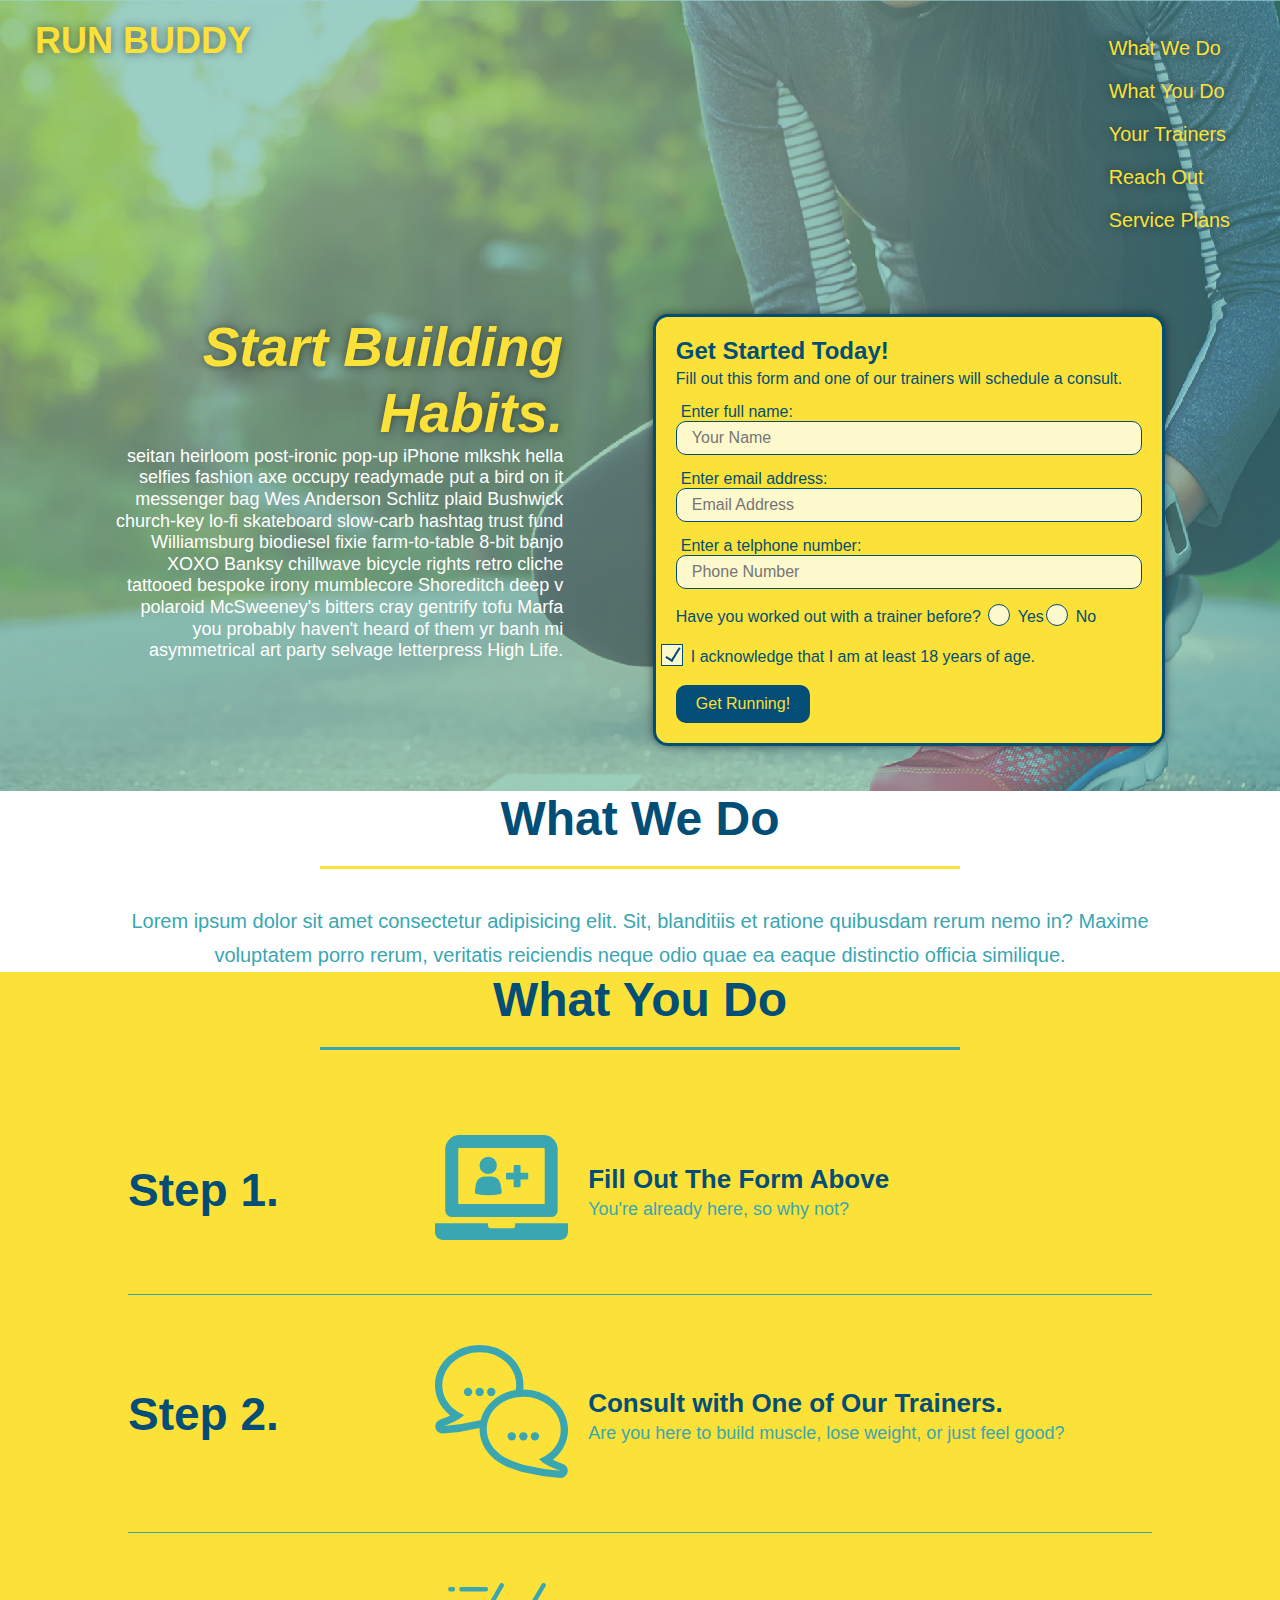
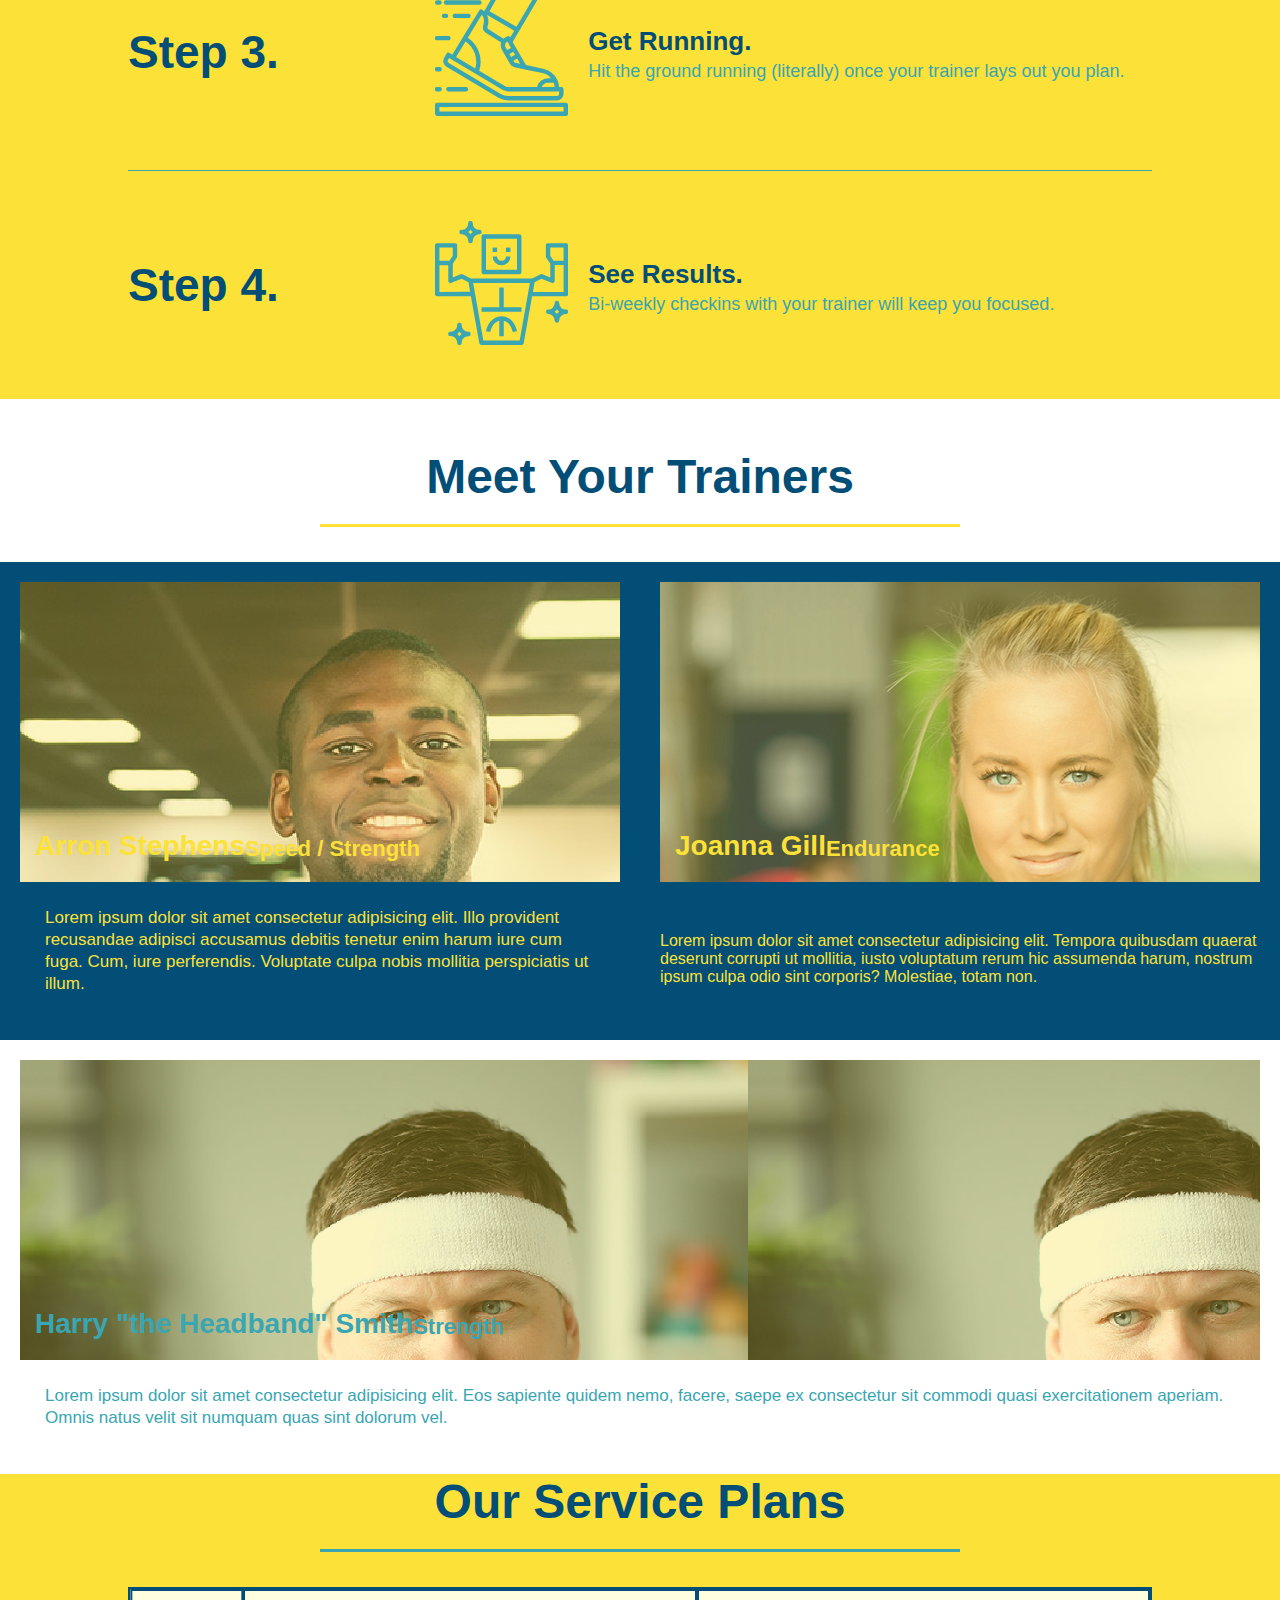
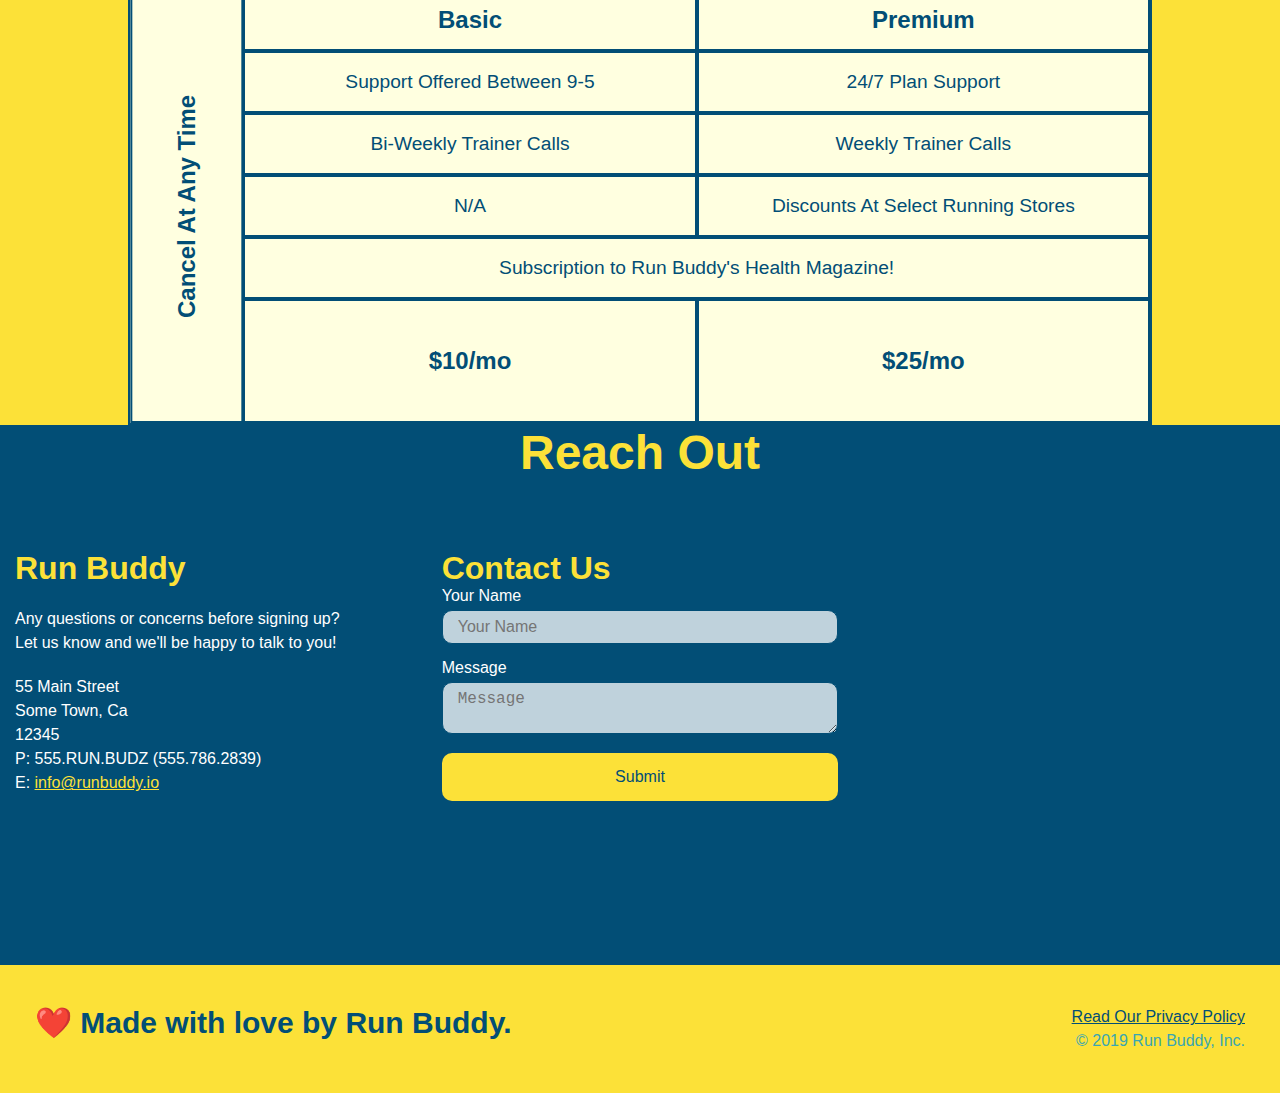
<file: index.html>
<!DOCTYPE html>
<html lang="en">

    <head>
        <link rel="stylesheet" href="./style.css" />
        <meta charset="UTF-8"/>
        <meta name="viewport" content="width=device-width, initial-scale=1.0" />
        <title>Run Buddy</title>
    </head>
    <body>
        <!-- navigation -->
        <header>
        <h1>
            <a href="/">RUN BUDDY</a>
        </h1>
            <nav>
                <!-- Unordered list element -->
                <ul>
                 <!-- List item element -->
                    <li>
                        <!-- Anchor element -->
                        <a href="#what-we-do">What We Do</a>
                    </li>
                    <li>
                        <a href="#what-you-do">What You Do</a>
                    </li>
                    <li>
                        <a href="#your-trainers">Your Trainers</a>
                    </li>
                    <li>
                        <a href="#reach-out">Reach Out</a>
                    </li>
                    <li>
                        <a href="#service-plans">Service Plans</a>
                    </li>
                </ul>
            </nav>
        </header>

        <!-- hero/jumbotron-->
        <section class="hero">
            <!-- Hero Paragraph-->
            <div class="hero-cta">
                <h2>Start Building Habits.</h2>
                <p>
                  seitan heirloom post-ironic pop-up iPhone mlkshk hella selfies fashion axe occupy readymade put a bird on it
                  messenger bag Wes Anderson Schlitz plaid Bushwick church-key lo-fi skateboard slow-carb hashtag trust fund
                  Williamsburg biodiesel fixie farm-to-table 8-bit banjo XOXO Banksy chillwave bicycle rights retro cliche
                  tattooed bespoke irony mumblecore Shoreditch deep v polaroid McSweeney's bitters cray gentrify tofu Marfa you
                  probably haven't heard of them yr banh mi asymmetrical art party selvage letterpress High Life.
                </p>
              </div>
            <div class="hero-form">
                <h3>Get Started Today!</h3>
                <p>Fill out this form and one of our trainers will schedule a consult.</p>
            <!-- Form Element-->
                <form>
                    <label for="name">Enter full name:</label>
                    <input type="text" placeholder="Your Name" name="name" id="name" class="form-input" />
                    <label for="email">Enter email address:</label>
                    <input type="email" placeholder="Email Address" name="email" id="email" class="form-input" />
                    <label for="phone">Enter a telphone number:</label>
                    <input type="tel" placeholder="Phone Number" name="phone" id="phone" class="form-input" />
                    <p>
                        Have you worked out with a trainer before?
                        <span class="radio-wrapper">
                        <input type="radio" name="trainer-confirm" id="trainer-yes" />
                        <label for="trainer-yes">Yes</label>
                        </span>
                        <span class="radio-wrapper">
                        <input type="radio" name="trainer-confirm" id="trainer-no" />
                        <label for="trainer-no">No</label>
                        </span>
                    </p>
                    <p>
                        <span class="checkbox-wrapper">
                        <label for="checkbox" >
                            I acknowledge that I am at least 18 years of age.
                        </label>
                        <input type="checkbox" name="age-confirm" id="checkbox" />
                        </span>
                    </p>
                    <button type="submit">Get Running!</button>
                </form>
            </div>
        </section>

        <!-- "what we do" section-->
        <section id="what-we-do" class="intro">
            <div class="flex-row"> 
                <h2 class="section-title primary-border">What We Do</h2>
            </div>
            <div class="flex-row">
                <p>
                    Lorem ipsum dolor sit amet consectetur adipisicing elit. Sit, blanditiis et ratione quibusdam rerum nemo in? Maxime voluptatem porro rerum, veritatis reiciendis neque odio quae ea eaque distinctio officia similique.
                </p>
            </div>
        
        </section>

        <!--"what you do" section-->
        <section id="what-you-do" class="steps">
            <div class="flex-row">
                <h2 class="section-title secondary-border">What You Do</h2>
            </div>
            <div class="step">
                <h3>Step 1.</h3>
                <div class="step-info">
                    <div class="step-img">
                        <img src="./images/step-1.svg" alt="" />
                    </div>
                    <div class="step-text">
                        <h4>Fill Out The Form Above</h4>
                        <p>You're already here, so why not?</p>
                    </div>
                </div>
            </div>
            <div class="step">
                <h3>Step 2.</h3>
                <div class="step-info">
                    <div class="step-img">
                        <img src="./images/step-2.svg" alt="" />
                    </div>
                    <div class="step-text">
                        <h4>Consult with One of Our Trainers.</h4>
                        <p>Are you here to build muscle, lose weight, or just feel good?</p>
                    </div>
                </div>
            </div>
            <div class="step">
                <h3>Step 3.</h3>
                <div class="step-info">
                    <div class="step-img">
                        <img src="./images/step-3.svg" alt="" />
                    </div>
                    <div class="step-text">
                        <h4>Get Running.</h4>
                        <p>Hit the ground running (literally) once your trainer lays out you plan.</p>
                    </div>
                </div>
            </div>
            <div class="step">
                <h3>Step 4.</h3>
                <div class="step-info">
                    <div class="step-img">
                        <img src="./images/step-4.svg" alt="" />
                    </div>
                    <div class="step-text">
                        <h4>See Results.</h4>
                        <p>Bi-weekly checkins with your trainer will keep you focused.</p>
                    </div>
                </div>
            </div>
        </section>

        <!--"meet your trainers" section-->
        <section id="your-trainers">
            <div class="flex-row">
                <h2 class="section-title primary-border">Meet Your Trainers</h2>
            </div>
            <div class="trainers">
            <!--first trainer-->
                <article class="trainer">
                    <div class="trainer-img trainer-1">
                        <h3 class="trainer-name">Arron Stephens</h3>
                        <h4 class="trainer-role">Speed / Strength</h4>
                    </div>
                    <div class="trainer-bio">
                        <p>Lorem ipsum dolor sit amet consectetur adipisicing elit. Illo provident recusandae adipisci accusamus debitis tenetur enim harum iure cum fuga. Cum, iure perferendis. Voluptate culpa nobis mollitia perspiciatis ut illum.
                        </p>
                    </div>
                </article>
                <!--Second Trainer-->
                <article class="trainer">
                    <div class="trainer-img trainer-2">   
                        <h3 class="trainer-name">Joanna Gill</h3>
                        <h4 class="trainer-role">Endurance</h4>
                    </div>
                    <div class="trainer-bio"></div>
                        <p>Lorem ipsum dolor sit amet consectetur adipisicing elit. Tempora quibusdam quaerat deserunt corrupti ut mollitia, iusto voluptatum rerum hic assumenda harum, nostrum ipsum culpa odio sint corporis? Molestiae, totam non.</p>
                    </div>
                </article>
                <!--Third Trainer-->
                <article class="trainer">
                    <div class="trainer-img trainer-3">         
                            <h3 class="trainer-name">Harry "the Headband" Smith</h3>
                            <h4 class="trainer-role"> Strength</h4>
                    </div>
                    <div class="trainer-bio">
                        <p>Lorem ipsum dolor sit amet consectetur adipisicing elit. Eos sapiente quidem nemo, facere, saepe ex consectetur sit commodi quasi exercitationem aperiam. Omnis natus velit sit numquam quas sint dolorum vel.</p>
                    </div>
                </article>
            </div>
            <!--SERVICE PLAN GRID-->
        </section>
        <section id="service-plans" class="services">
            <h2 class="section-title secondary-border">Our Service Plans</h2>
            <div class="service-grid-wrapper">
                <div class="service-grid-container">
                    <!--HEADERS-->
                    <div class="service-grid-item grid-head basic">Basic</div>
                    <div class="service-grid-item grid-head premium">Premium</div>
                    <!--BODY-->
                    <div class="service-grid-item basic">Support Offered Between 9-5</div>
                    <div class="service-grid-item premium">24/7 Plan Support</div>
                    <div class="service-grid-item basic">Bi-Weekly Trainer Calls</div>
                    <div class="service-grid-item premium">Weekly Trainer Calls</div>
                    <div class="service-grid-item basic">N/A</div>
                    <div class="service-grid-item premium">Discounts At Select Running Stores</div>
                    <div class="service-grid-item both">Subscription to Run Buddy's Health Magazine!</div>
                    <div class="service-grid-item grid-price basic">$10/mo</div>
                    <div class="service-grid-item grid-price premium">$25/mo</div>
                    <div class="service-grid-item cancel">Cancel At Any Time</div>
                </div>
            </div>
        </section>
        <!--"reach out" section-->
        <section id="reach-out" class="contact">
            <h2 class="section-title secondary-border">Reach Out</h2>
            <div class="contact-info">
                <div>
                    <h3>Run Buddy</h3>
                    <p>
                        Any questions or concerns before signing up?
                        <br />
                        Let us know and we'll be happy to talk to you!
                    </p>
                    <address>
                        55 Main Street <br />
                        Some Town, Ca <br />
                        12345 <br />
                        P: 555.RUN.BUDZ (555.786.2839)<br />
                        E: <a href="mailto:info@runbuddy.io">info@runbuddy.io</a>
                    </address>
                </div>
                <div class="contact-form">
                    <h3>Contact Us</h3>
                    <form>
                        <label for="contact-name">Your Name</label>
                        <input type="text" id="contact-name" placeholder="Your Name">

                        <label for="contact-message">Message</label>
                        <textarea id="contact-message" placeholder="Message"></textarea>

                        <button type="submit">Submit</button>
                    </form>
                </div>
                <iframe src="https://www.google.com/maps/embed?pb=!1m18!1m12!1m3!1d3026.3916840388424!2d-111.95280758459648!3d40.66533797933711!2m3!1f0!2f0!3f0!3m2!1i1024!2i768!4f13.1!3m3!1m2!1s0x87528b8aeb7b3f2b%3A0x3243e00744419f8d!2s2320%20W%204805%20S%2C%20Salt%20Lake%20City%2C%20UT%2084118!5e0!3m2!1sen!2sus!4v1588282862316!5m2!1sen!2sus" frameborder="0" style="border:0;" allowfullscreen="" aria-hidden="false" tabindex="0"></iframe> 
            </div>
        </section>
        
        <!--footer-->
        <footer>
            <h2>❤️ Made with love by Run Buddy.</h2>
                <div>
                    <a href="./privacy-policy.html">Read Our Privacy Policy</a><br />
                    &copy; 2019 Run Buddy, Inc.
                </div>
        </footer>
    </body>
</html>
</file>
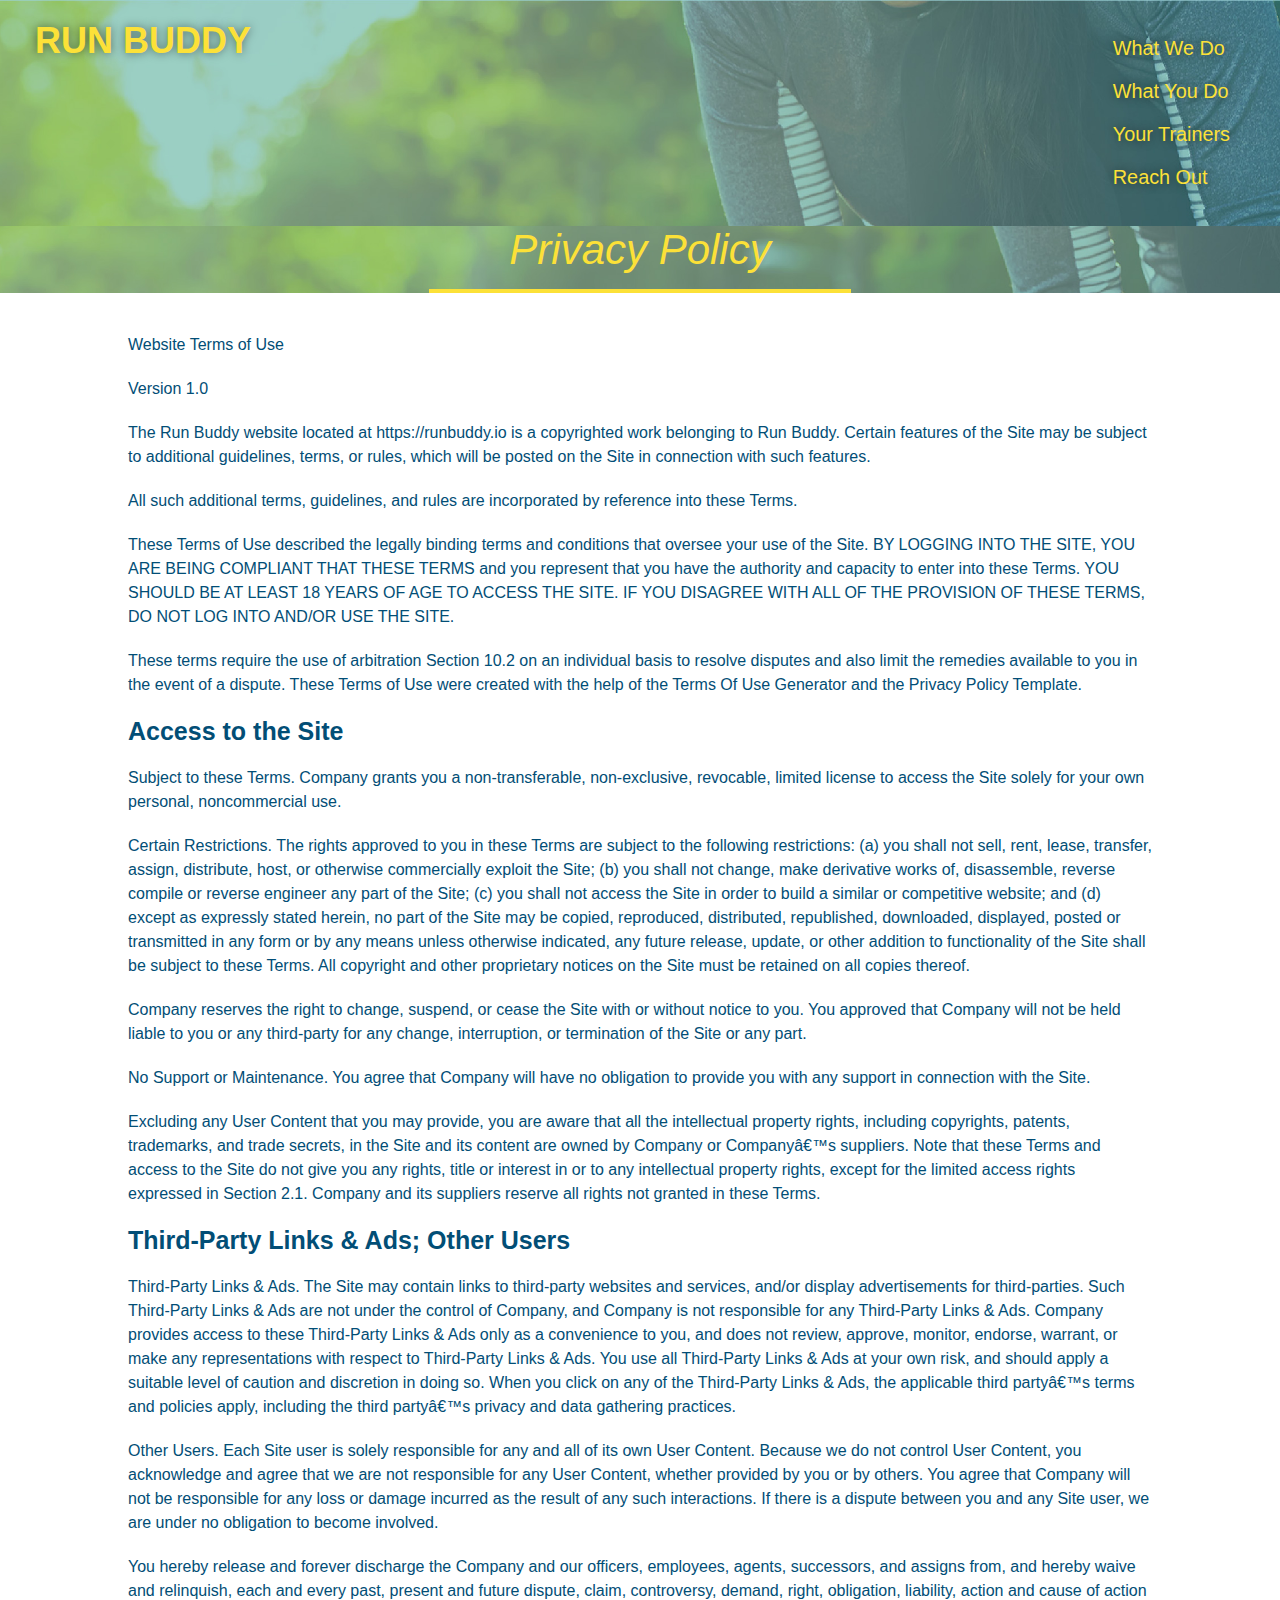
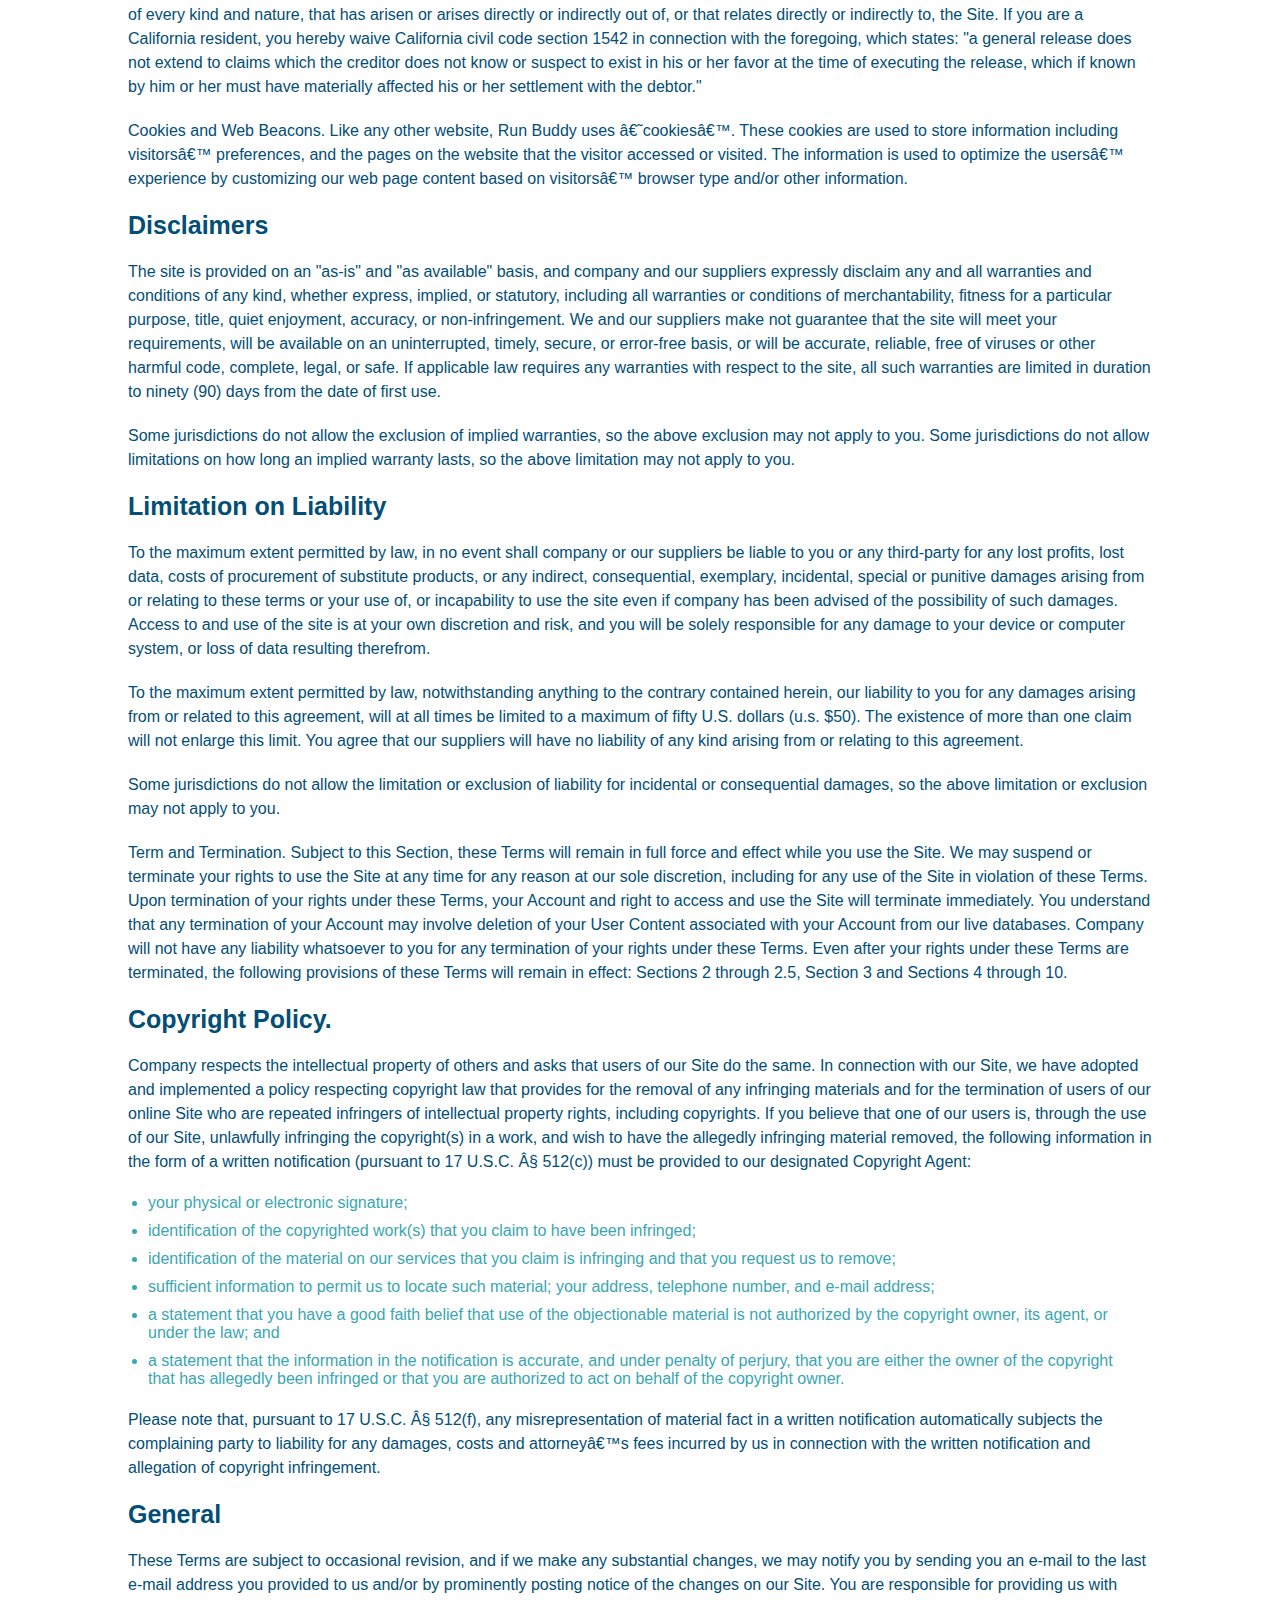
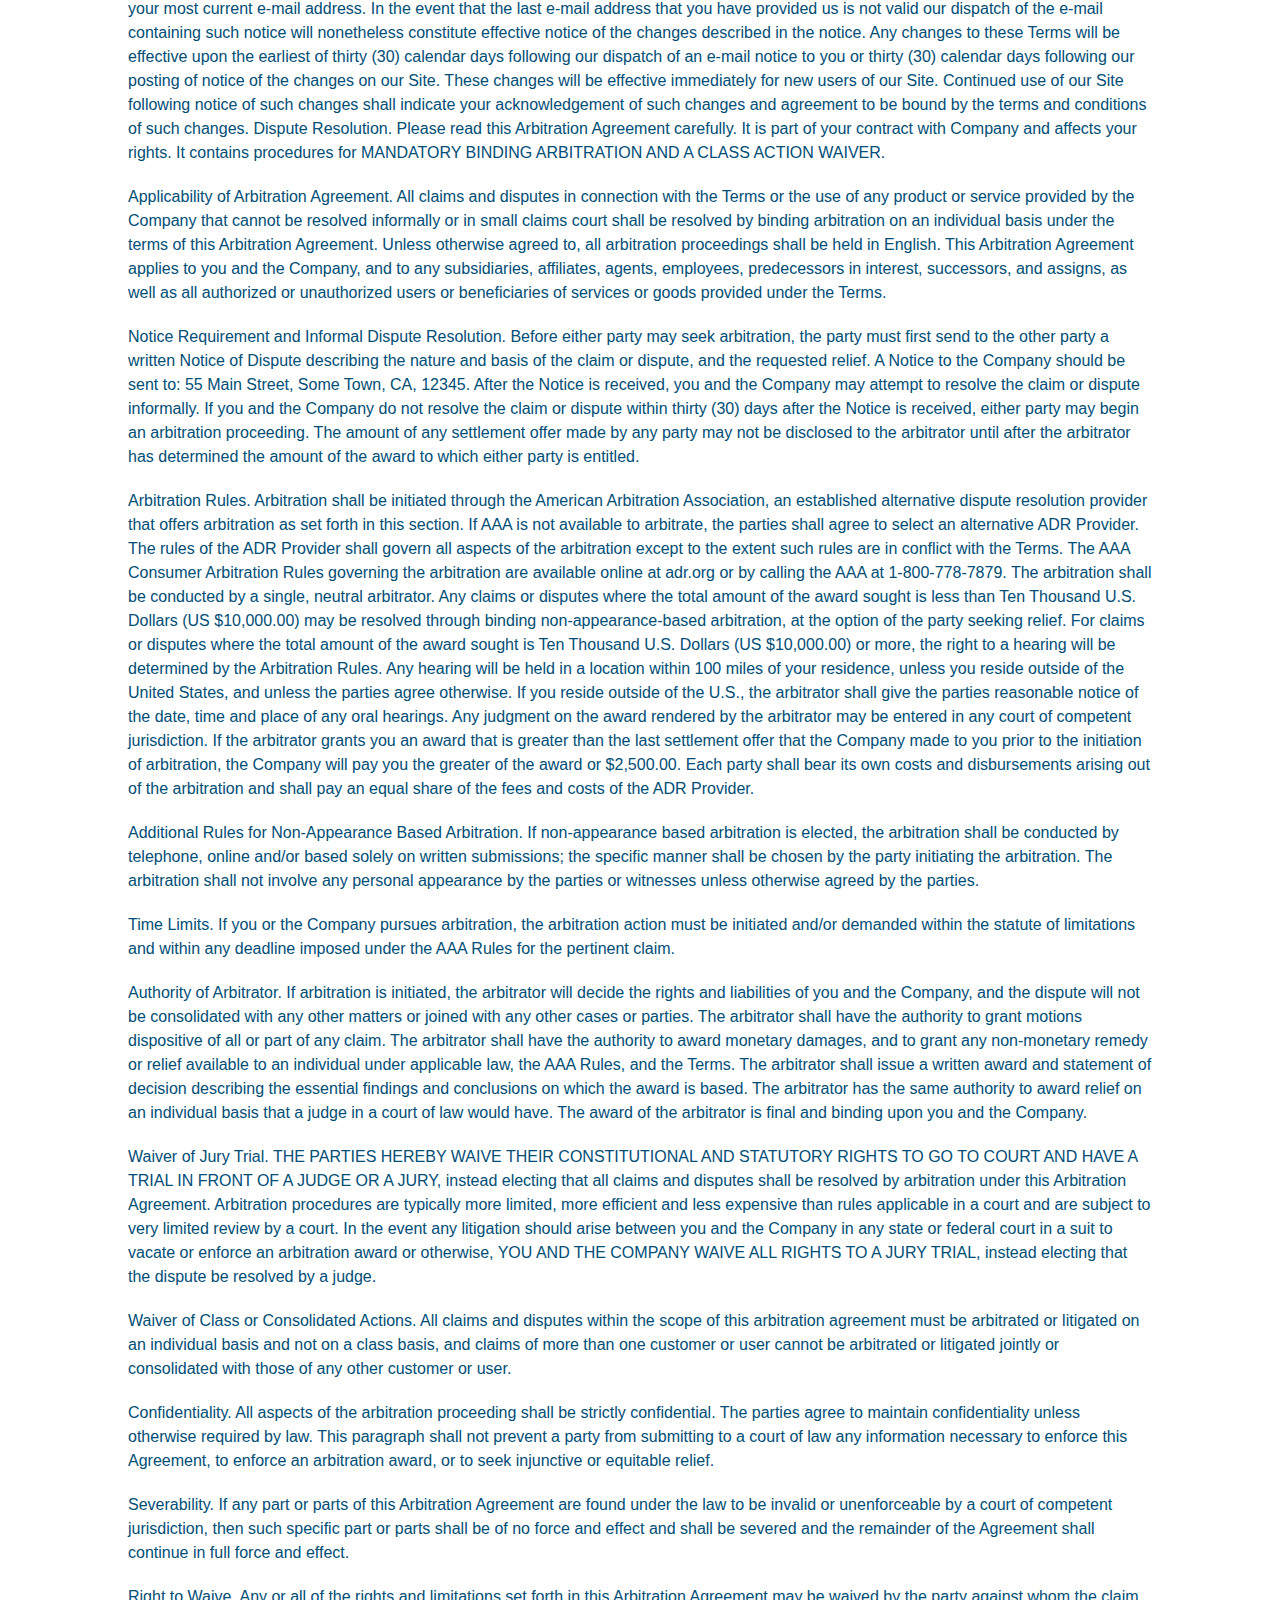
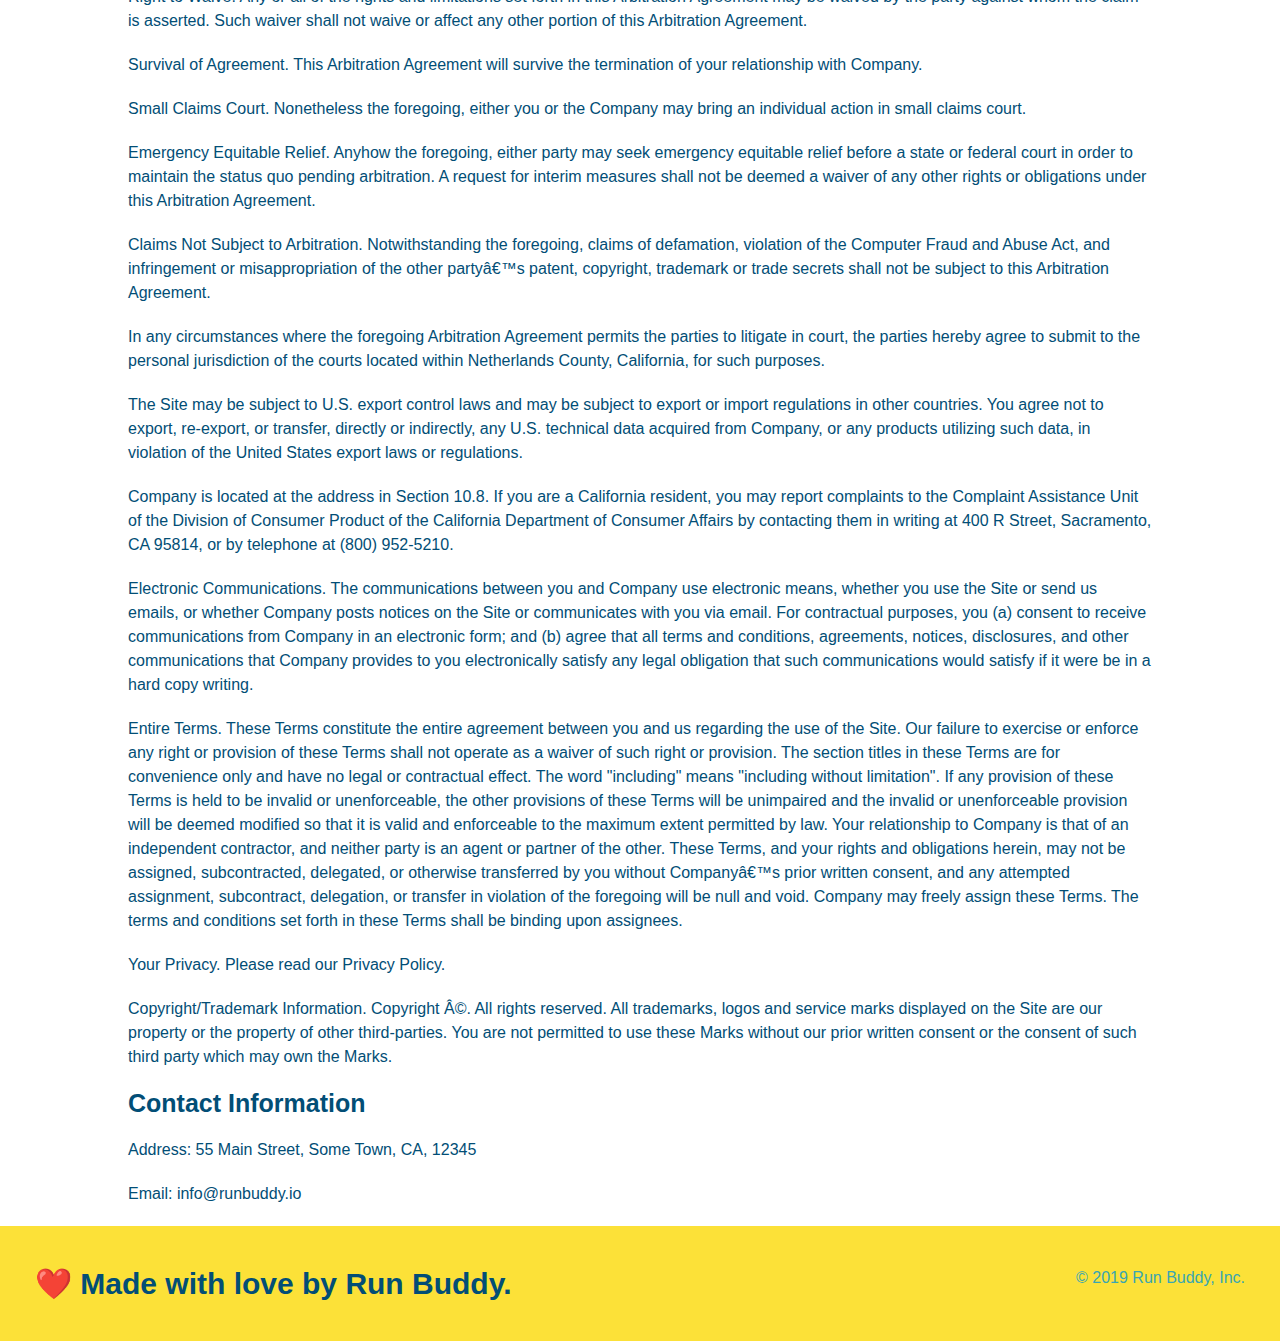
<file: privacy-policy.html>
<!DOCTYPE html>
<html lang="en">
    <head>
        <link rel="stylesheet" href="./style.css" />
        <link rel="stylesheet" href="secondary-styles.css" />
        <meta charset="UTF-8">
        <meta name="viewport" content="width=device-width, initial-scale=1.0" />
        <title> Privacy Policy - Run Buddy</title>
   </head>
        <body>
            <!--Navigation-->
            <header>
                <h1>
                    <a href="/">RUN BUDDY</a>
                </h1>
                    <nav>
                        <!-- Unordered list element -->
                        <ul>
                         <!-- List item element -->
                            <li>
                                <!-- Anchor element -->
                                <a href="./index.html#what-we-do">What We Do</a>
                            </li>
                            <li>
                                <a href="./index.html#what-you-do">What You Do</a>
                            </li>
                            <li>
                                <a href="./index.html#your-trainers">Your Trainers</a>
                            </li>
                            <li>
                                <a href="./index.html#reach-out">Reach Out</a>
                            </li>
                        </ul>
                    </nav>
                </header>
                <section class="hero">
                    <h2 class="page-title">
                        Privacy Policy
                    </h2>
                </section>
                <article class="secondary-content">
                    
      <p>
        Website Terms of Use
      </p>

      <p>
        Version 1.0
      </p>

      <p>
        The Run Buddy website located at https://runbuddy.io is a copyrighted work belonging to Run Buddy. Certain
        features of the Site may be subject to additional guidelines, terms, or rules, which will be posted on the Site
        in connection with such features.
      </p>

      <p>
        All such additional terms, guidelines, and rules are incorporated by reference into these Terms.
      </p>

      <p>
        These Terms of Use described the legally binding terms and conditions that oversee your use of the Site. BY
        LOGGING INTO THE SITE, YOU ARE BEING COMPLIANT THAT THESE TERMS and you represent that you have the authority
        and capacity to enter into these Terms. YOU SHOULD BE AT LEAST 18 YEARS OF AGE TO ACCESS THE SITE. IF YOU
        DISAGREE WITH ALL OF THE PROVISION OF THESE TERMS, DO NOT LOG INTO AND/OR USE THE SITE.
      </p>

      <p>
        These terms require the use of arbitration Section 10.2 on an individual basis to resolve disputes and also
        limit the remedies available to you in the event of a dispute. These Terms of Use were created with the help of
        the Terms Of Use Generator and the Privacy Policy Template.
      </p>

      <h3>
        Access to the Site
      </h3>

      <p>
        Subject to these Terms. Company grants you a non-transferable, non-exclusive, revocable, limited license to
        access the Site solely for your own personal, noncommercial use.
      </p>

      <p>
        Certain Restrictions. The rights approved to you in these Terms are subject to the following restrictions: (a)
        you shall not sell, rent, lease, transfer, assign, distribute, host, or otherwise commercially exploit the Site;
        (b) you shall not change, make derivative works of, disassemble, reverse compile or reverse engineer any part of
        the Site; (c) you shall not access the Site in order to build a similar or competitive website; and (d) except
        as expressly stated herein, no part of the Site may be copied, reproduced, distributed, republished, downloaded,
        displayed, posted or transmitted in any form or by any means unless otherwise indicated, any future release,
        update, or other addition to functionality of the Site shall be subject to these Terms. All copyright and other
        proprietary notices on the Site must be retained on all copies thereof.
      </p>

      <p>
        Company reserves the right to change, suspend, or cease the Site with or without notice to you. You approved
        that Company will not be held liable to you or any third-party for any change, interruption, or termination of
        the Site or any part.
      </p>

      <p>
        No Support or Maintenance. You agree that Company will have no obligation to provide you with any support in
        connection with the Site.
      </p>

      <p>
        Excluding any User Content that you may provide, you are aware that all the intellectual property rights,
        including copyrights, patents, trademarks, and trade secrets, in the Site and its content are owned by Company
        or Companyâ€™s suppliers. Note that these Terms and access to the Site do not give you any rights, title or
        interest in or to any intellectual property rights, except for the limited access rights expressed in Section
        2.1. Company and its suppliers reserve all rights not granted in these Terms.
      </p>

      <h3>
        Third-Party Links & Ads; Other Users
      </h3>

      <p>
        Third-Party Links & Ads. The Site may contain links to third-party websites and services, and/or display
        advertisements for third-parties. Such Third-Party Links & Ads are not under the control of Company, and Company
        is not responsible for any Third-Party Links & Ads. Company provides access to these Third-Party Links & Ads
        only as a convenience to you, and does not review, approve, monitor, endorse, warrant, or make any
        representations with respect to Third-Party Links & Ads. You use all Third-Party Links & Ads at your own risk,
        and should apply a suitable level of caution and discretion in doing so. When you click on any of the
        Third-Party Links & Ads, the applicable third partyâ€™s terms and policies apply, including the third partyâ€™s
        privacy and data gathering practices.
      </p>

      <p>
        Other Users. Each Site user is solely responsible for any and all of its own User Content. Because we do not
        control User Content, you acknowledge and agree that we are not responsible for any User Content, whether
        provided by you or by others. You agree that Company will not be responsible for any loss or damage incurred as
        the result of any such interactions. If there is a dispute between you and any Site user, we are under no
        obligation to become involved.
      </p>

      <p>
        You hereby release and forever discharge the Company and our officers, employees, agents, successors, and
        assigns from, and hereby waive and relinquish, each and every past, present and future dispute, claim,
        controversy, demand, right, obligation, liability, action and cause of action of every kind and nature, that has
        arisen or arises directly or indirectly out of, or that relates directly or indirectly to, the Site. If you are
        a California resident, you hereby waive California civil code section 1542 in connection with the foregoing,
        which states: "a general release does not extend to claims which the creditor does not know or suspect to exist
        in his or her favor at the time of executing the release, which if known by him or her must have materially
        affected his or her settlement with the debtor."
      </p>

      <p>
        Cookies and Web Beacons. Like any other website, Run Buddy uses â€˜cookiesâ€™. These cookies are used to store
        information including visitorsâ€™ preferences, and the pages on the website that the visitor accessed or visited.
        The information is used to optimize the usersâ€™ experience by customizing our web page content based on visitorsâ€™
        browser type and/or other information.
      </p>

      <h3>
        Disclaimers
      </h3>

      <p>
        The site is provided on an "as-is" and "as available" basis, and company and our suppliers expressly disclaim
        any and all warranties and conditions of any kind, whether express, implied, or statutory, including all
        warranties or conditions of merchantability, fitness for a particular purpose, title, quiet enjoyment, accuracy,
        or non-infringement. We and our suppliers make not guarantee that the site will meet your requirements, will be
        available on an uninterrupted, timely, secure, or error-free basis, or will be accurate, reliable, free of
        viruses or other harmful code, complete, legal, or safe. If applicable law requires any warranties with respect
        to the site, all such warranties are limited in duration to ninety (90) days from the date of first use.
      </p>

      <p>
        Some jurisdictions do not allow the exclusion of implied warranties, so the above exclusion may not apply to
        you. Some jurisdictions do not allow limitations on how long an implied warranty lasts, so the above limitation
        may not apply to you.
      </p>

      <h3>
        Limitation on Liability
      </h3>

      <p>
        To the maximum extent permitted by law, in no event shall company or our suppliers be liable to you or any
        third-party for any lost profits, lost data, costs of procurement of substitute products, or any indirect,
        consequential, exemplary, incidental, special or punitive damages arising from or relating to these terms or
        your use of, or incapability to use the site even if company has been advised of the possibility of such
        damages. Access to and use of the site is at your own discretion and risk, and you will be solely responsible
        for any damage to your device or computer system, or loss of data resulting therefrom.
      </p>

      <p>
        To the maximum extent permitted by law, notwithstanding anything to the contrary contained herein, our liability
        to you for any damages arising from or related to this agreement, will at all times be limited to a maximum of
        fifty U.S. dollars (u.s. $50). The existence of more than one claim will not enlarge this limit. You agree that
        our suppliers will have no liability of any kind arising from or relating to this agreement.
      </p>

      <p>
        Some jurisdictions do not allow the limitation or exclusion of liability for incidental or consequential
        damages, so the above limitation or exclusion may not apply to you.
      </p>

      <p>
        Term and Termination. Subject to this Section, these Terms will remain in full force and effect while you use
        the Site. We may suspend or terminate your rights to use the Site at any time for any reason at our sole
        discretion, including for any use of the Site in violation of these Terms. Upon termination of your rights under
        these Terms, your Account and right to access and use the Site will terminate immediately. You understand that
        any termination of your Account may involve deletion of your User Content associated with your Account from our
        live databases. Company will not have any liability whatsoever to you for any termination of your rights under
        these Terms. Even after your rights under these Terms are terminated, the following provisions of these Terms
        will remain in effect: Sections 2 through 2.5, Section 3 and Sections 4 through 10.
      </p>

      <h3>
        Copyright Policy.
      </h3>

      <p>
        Company respects the intellectual property of others and asks that users of our Site do the same. In connection
        with our Site, we have adopted and implemented a policy respecting copyright law that provides for the removal
        of any infringing materials and for the termination of users of our online Site who are repeated infringers of
        intellectual property rights, including copyrights. If you believe that one of our users is, through the use of
        our Site, unlawfully infringing the copyright(s) in a work, and wish to have the allegedly infringing material
        removed, the following information in the form of a written notification (pursuant to 17 U.S.C. Â§ 512(c)) must
        be provided to our designated Copyright Agent:
      </p>

      <ul>
        <li>
          your physical or electronic signature;
        </li>
        <li>
          identification of the copyrighted work(s) that you claim to have been infringed;
        </li>
        <li>
          identification of the material on our services that you claim is infringing and that you request us to remove;
        </li>
        <li>
          sufficient information to permit us to locate such material; your address, telephone number, and e-mail
          address;
        </li>
        <li>
          a statement that you have a good faith belief that use of the objectionable material is not authorized by the
          copyright owner, its agent, or under the law; and
        </li>
        <li>
          a statement that the information in the notification is accurate, and under penalty of perjury, that you are
          either the owner of the copyright that has allegedly been infringed or that you are authorized to act on
          behalf of the copyright owner.
        </li>
      </ul>

      <p>
        Please note that, pursuant to 17 U.S.C. Â§ 512(f), any misrepresentation of material fact in a written
        notification automatically subjects the complaining party to liability for any damages, costs and attorneyâ€™s
        fees incurred by us in connection with the written notification and allegation of copyright infringement.
      </p>

      <h3>
        General
      </h3>

      <p>
        These Terms are subject to occasional revision, and if we make any substantial changes, we may notify you by
        sending you an e-mail to the last e-mail address you provided to us and/or by prominently posting notice of the
        changes on our Site. You are responsible for providing us with your most current e-mail address. In the event
        that the last e-mail address that you have provided us is not valid our dispatch of the e-mail containing such
        notice will nonetheless constitute effective notice of the changes described in the notice. Any changes to these
        Terms will be effective upon the earliest of thirty (30) calendar days following our dispatch of an e-mail
        notice to you or thirty (30) calendar days following our posting of notice of the changes on our Site. These
        changes will be effective immediately for new users of our Site. Continued use of our Site following notice of
        such changes shall indicate your acknowledgement of such changes and agreement to be bound by the terms and
        conditions of such changes. Dispute Resolution. Please read this Arbitration Agreement carefully. It is part of
        your contract with Company and affects your rights. It contains procedures for MANDATORY BINDING ARBITRATION AND
        A CLASS ACTION WAIVER.
      </p>

      <p>
        Applicability of Arbitration Agreement. All claims and disputes in connection with the Terms or the use of any
        product or service provided by the Company that cannot be resolved informally or in small claims court shall be
        resolved by binding arbitration on an individual basis under the terms of this Arbitration Agreement. Unless
        otherwise agreed to, all arbitration proceedings shall be held in English. This Arbitration Agreement applies to
        you and the Company, and to any subsidiaries, affiliates, agents, employees, predecessors in interest,
        successors, and assigns, as well as all authorized or unauthorized users or beneficiaries of services or goods
        provided under the Terms.
      </p>

      <p>
        Notice Requirement and Informal Dispute Resolution. Before either party may seek arbitration, the party must
        first send to the other party a written Notice of Dispute describing the nature and basis of the claim or
        dispute, and the requested relief. A Notice to the Company should be sent to: 55 Main Street, Some Town, CA,
        12345. After the Notice is received, you and the Company may attempt to resolve the claim or dispute informally.
        If you and the Company do not resolve the claim or dispute within thirty (30) days after the Notice is received,
        either party may begin an arbitration proceeding. The amount of any settlement offer made by any party may not
        be disclosed to the arbitrator until after the arbitrator has determined the amount of the award to which either
        party is entitled.
      </p>

      <p>
        Arbitration Rules. Arbitration shall be initiated through the American Arbitration Association, an established
        alternative dispute resolution provider that offers arbitration as set forth in this section. If AAA is not
        available to arbitrate, the parties shall agree to select an alternative ADR Provider. The rules of the ADR
        Provider shall govern all aspects of the arbitration except to the extent such rules are in conflict with the
        Terms. The AAA Consumer Arbitration Rules governing the arbitration are available online at adr.org or by
        calling the AAA at 1-800-778-7879. The arbitration shall be conducted by a single, neutral arbitrator. Any
        claims or disputes where the total amount of the award sought is less than Ten Thousand U.S. Dollars (US
        $10,000.00) may be resolved through binding non-appearance-based arbitration, at the option of the party seeking
        relief. For claims or disputes where the total amount of the award sought is Ten Thousand U.S. Dollars (US
        $10,000.00) or more, the right to a hearing will be determined by the Arbitration Rules. Any hearing will be
        held in a location within 100 miles of your residence, unless you reside outside of the United States, and
        unless the parties agree otherwise. If you reside outside of the U.S., the arbitrator shall give the parties
        reasonable notice of the date, time and place of any oral hearings. Any judgment on the award rendered by the
        arbitrator may be entered in any court of competent jurisdiction. If the arbitrator grants you an award that is
        greater than the last settlement offer that the Company made to you prior to the initiation of arbitration, the
        Company will pay you the greater of the award or $2,500.00. Each party shall bear its own costs and
        disbursements arising out of the arbitration and shall pay an equal share of the fees and costs of the ADR
        Provider.
      </p>

      <p>
        Additional Rules for Non-Appearance Based Arbitration. If non-appearance based arbitration is elected, the
        arbitration shall be conducted by telephone, online and/or based solely on written submissions; the specific
        manner shall be chosen by the party initiating the arbitration. The arbitration shall not involve any personal
        appearance by the parties or witnesses unless otherwise agreed by the parties.
      </p>

      <p>
        Time Limits. If you or the Company pursues arbitration, the arbitration action must be initiated and/or demanded
        within the statute of limitations and within any deadline imposed under the AAA Rules for the pertinent claim.
      </p>

      <p>
        Authority of Arbitrator. If arbitration is initiated, the arbitrator will decide the rights and liabilities of
        you and the Company, and the dispute will not be consolidated with any other matters or joined with any other
        cases or parties. The arbitrator shall have the authority to grant motions dispositive of all or part of any
        claim. The arbitrator shall have the authority to award monetary damages, and to grant any non-monetary remedy
        or relief available to an individual under applicable law, the AAA Rules, and the Terms. The arbitrator shall
        issue a written award and statement of decision describing the essential findings and conclusions on which the
        award is based. The arbitrator has the same authority to award relief on an individual basis that a judge in a
        court of law would have. The award of the arbitrator is final and binding upon you and the Company.
      </p>

      <p>
        Waiver of Jury Trial. THE PARTIES HEREBY WAIVE THEIR CONSTITUTIONAL AND STATUTORY RIGHTS TO GO TO COURT AND HAVE
        A TRIAL IN FRONT OF A JUDGE OR A JURY, instead electing that all claims and disputes shall be resolved by
        arbitration under this Arbitration Agreement. Arbitration procedures are typically more limited, more efficient
        and less expensive than rules applicable in a court and are subject to very limited review by a court. In the
        event any litigation should arise between you and the Company in any state or federal court in a suit to vacate
        or enforce an arbitration award or otherwise, YOU AND THE COMPANY WAIVE ALL RIGHTS TO A JURY TRIAL, instead
        electing that the dispute be resolved by a judge.
      </p>

      <p>
        Waiver of Class or Consolidated Actions. All claims and disputes within the scope of this arbitration agreement
        must be arbitrated or litigated on an individual basis and not on a class basis, and claims of more than one
        customer or user cannot be arbitrated or litigated jointly or consolidated with those of any other customer or
        user.
      </p>

      <p>
        Confidentiality. All aspects of the arbitration proceeding shall be strictly confidential. The parties agree to
        maintain confidentiality unless otherwise required by law. This paragraph shall not prevent a party from
        submitting to a court of law any information necessary to enforce this Agreement, to enforce an arbitration
        award, or to seek injunctive or equitable relief.
      </p>

      <p>
        Severability. If any part or parts of this Arbitration Agreement are found under the law to be invalid or
        unenforceable by a court of competent jurisdiction, then such specific part or parts shall be of no force and
        effect and shall be severed and the remainder of the Agreement shall continue in full force and effect.
      </p>

      <p>
        Right to Waive. Any or all of the rights and limitations set forth in this Arbitration Agreement may be waived
        by the party against whom the claim is asserted. Such waiver shall not waive or affect any other portion of this
        Arbitration Agreement.
      </p>

      <p>
        Survival of Agreement. This Arbitration Agreement will survive the termination of your relationship with
        Company.
      </p>

      <p>
        Small Claims Court. Nonetheless the foregoing, either you or the Company may bring an individual action in small
        claims court.
      </p>

      <p>
        Emergency Equitable Relief. Anyhow the foregoing, either party may seek emergency equitable relief before a
        state or federal court in order to maintain the status quo pending arbitration. A request for interim measures
        shall not be deemed a waiver of any other rights or obligations under this Arbitration Agreement.
      </p>

      <p>
        Claims Not Subject to Arbitration. Notwithstanding the foregoing, claims of defamation, violation of the
        Computer Fraud and Abuse Act, and infringement or misappropriation of the other partyâ€™s patent, copyright,
        trademark or trade secrets shall not be subject to this Arbitration Agreement.
      </p>

      <p>
        In any circumstances where the foregoing Arbitration Agreement permits the parties to litigate in court, the
        parties hereby agree to submit to the personal jurisdiction of the courts located within Netherlands County,
        California, for such purposes.
      </p>

      <p>
        The Site may be subject to U.S. export control laws and may be subject to export or import regulations in other
        countries. You agree not to export, re-export, or transfer, directly or indirectly, any U.S. technical data
        acquired from Company, or any products utilizing such data, in violation of the United States export laws or
        regulations.
      </p>

      <p>
        Company is located at the address in Section 10.8. If you are a California resident, you may report complaints
        to the Complaint Assistance Unit of the Division of Consumer Product of the California Department of Consumer
        Affairs by contacting them in writing at 400 R Street, Sacramento, CA 95814, or by telephone at (800) 952-5210.
      </p>

      <p>
        Electronic Communications. The communications between you and Company use electronic means, whether you use the
        Site or send us emails, or whether Company posts notices on the Site or communicates with you via email. For
        contractual purposes, you (a) consent to receive communications from Company in an electronic form; and (b)
        agree that all terms and conditions, agreements, notices, disclosures, and other communications that Company
        provides to you electronically satisfy any legal obligation that such communications would satisfy if it were be
        in a hard copy writing.
      </p>

      <p>
        Entire Terms. These Terms constitute the entire agreement between you and us regarding the use of the Site. Our
        failure to exercise or enforce any right or provision of these Terms shall not operate as a waiver of such right
        or provision. The section titles in these Terms are for convenience only and have no legal or contractual
        effect. The word "including" means "including without limitation". If any provision of these Terms is held to be
        invalid or unenforceable, the other provisions of these Terms will be unimpaired and the invalid or
        unenforceable provision will be deemed modified so that it is valid and enforceable to the maximum extent
        permitted by law. Your relationship to Company is that of an independent contractor, and neither party is an
        agent or partner of the other. These Terms, and your rights and obligations herein, may not be assigned,
        subcontracted, delegated, or otherwise transferred by you without Companyâ€™s prior written consent, and any
        attempted assignment, subcontract, delegation, or transfer in violation of the foregoing will be null and void.
        Company may freely assign these Terms. The terms and conditions set forth in these Terms shall be binding upon
        assignees.
      </p>

      <p>
        Your Privacy. Please read our Privacy Policy.
      </p>

      <p>
        Copyright/Trademark Information. Copyright Â©. All rights reserved. All trademarks, logos and service marks
        displayed on the Site are our property or the property of other third-parties. You are not permitted to use
        these Marks without our prior written consent or the consent of such third party which may own the Marks.
      </p>

      <h3>
        Contact Information
      </h3>

      <p>
        Address: 55 Main Street, Some Town, CA, 12345
      </p>

      <p>
        Email: info@runbuddy.io
      </p>

                </article>
                    <!--footer-->
        <footer>
            <h2>❤️ Made with love by Run Buddy.</h2>
                <div>
                    &copy; 2019 Run Buddy, Inc.
                </div>
        </footer>
        </body>
</html>
</file>
<file: style.css>
/* default style */
* {
    margin: 0;
    padding: 0;
    box-sizing: border-box;
}
/* Body Style */
body {
    color: #39a6b2;
    font-family: Arial, Helvetica, sans-serif;
  }
/* Header Style*/
header {
    top: 0;
    position: sticky;
    position: -webkit-sticky;
    padding: 20px 35px;
    background-color: #39a6b2;
    display: flex;
    justify-content: space-between;
    flex-wrap: wrap;
    background-image: url("./images/flipped-hero-image.jpg");
    background-size: cover;
    background-position: center;
    background-attachment: fixed;
    background-position: 80%;
    z-index: 9999;
}
/* header h1 style */
header h1 {
    font-weight: bold;
    font-size: 36px;
    color: #fce138;
    margin: 0; 
    text-shadow: 0 0 10px rgba(0, 0, 0, 0.5);  
}
/* header a styles */
header a {
    text-decoration: none;
    color: #fce138;
}
/* header nav style */
header nav {
    margin: 7px 0;
}
/* header nav ul li styles */
header nav ul li {
    display: flex;
    flex-wrap: wrap;
    justify-content: space-between;
    align-items: center;
    list-style: none;
}
/* header nav ul li a style */
header nav ul li a {
    padding: 10px 15px;
    font-weight: lighter;
    font-size: 1.55vw;
    text-shadow: 0 0 10px rgba(0, 0, 0, 0.5);  
}
header nav ul li a:hover {
    background: #fce138;
    color: #024e76;
    border-radius: 15px;
    text-shadow: none;
}
/* footer styles */
footer {
    background: #fce138;
    width: 100%;
    padding: 40px 35px;
    display: flex;
    justify-content: space-between;
    flex-wrap: wrap;
}
/* footer h2 styles */
footer h2 {
    color: #024e76;
    font-size: 30px;
    margin: 0;
}
/* footer div styles */
footer div {
    line-height: 1.5;
    text-align: right;
}
/* footer a styles */
footer a {
    color: #024e76;
}
/* Hero Style */
.hero {
    background-image: url("./images/flipped-hero-image.jpg");
    background-size: cover;
    background-position: center;
    display: flex;
    justify-content: center;
    flex-wrap: wrap;
    align-items: flex-start;
    background-attachment: fixed;
    background-position: 80%;
}
/* Hero Form Style */
.hero-form {
    background-color: #fce138;
    padding: 20px;
    color: #024e76;
    border: solid 3px #024e76;
    margin: 3.5%;
    width: 40%;
    box-shadow: 0 0 10px rgba(0, 0, 0, 0.5);
    border-radius: 15px;
}
/*hero Call to Action */
.hero-cta {
    width: 35%;
    text-align: right;
    margin: 3.5%;
    color: #ffffff;
    font-size: 18px;
    line-height: 1.2;
}
.hero-cta h2 {
    font-style: italic;
    font-size: 55px;
    color: #fce138;
    text-shadow: 0 0 10px rgba(0, 0, 0, 0.5);  
}
/* <h3> style */
.hero-form h3 {
    margin: 0px;
    font-size: 24px;
}
/* <p> style */
.hero-form p {
    margin: 5px 0 15px 0;
}
.checkbox-wrapper input, .radio-wrapper input {
    opacity: 0;
}
.checkbox-wrapper label, .radio-wrapper label {
    position: relative;
    left: 10px;
    margin: 10px;
    line-height: 1.6;
}
.checkbox-wrapper label::before, .radio-wrapper label::before {
    content: "";
    height: 20px;
    width: 20px;
    background: rgba(255, 255, 255, 0.75);
    border: 1px solid #024e76;
    position: absolute;
    top: -4px;
    left: -30px;
}
.radio-wrapper label::before {
    border-radius: 50%;
}
.radio-wrapper label::after {
    content: "";
    width: 20px;
    height: 20px;
    border-radius: 50%;
    background: #024e76;
    position: absolute;
    left: -29px;
    top: -3px;
    background-image: radial-gradient(circle, #39a6b2, #024e76);
}
.checkbox-wrapper label::after {
    content: "";
    height: 6px;
    width: 14px;
    border-left: 2px solid #024e76;
    border-bottom: 2px solid #024e76;
    position: absolute;
    left: -26px;
    top: 1px;
    transform: rotate(-58deg);
}
.checkbox-wrapper input + label::after, .radio-wrapper input + label::after {
    content: none;
}
.checkbox-wrapper input:checked + label::after, .radio-wrapper input:checked + label::after {
    content: "";
}
.hero-form button:hover {
    background-color: #39a6b2;
}
/* form-input style */
.form-input {
    font-size: larger;
    border: solid 1px #024e76;
    display: block;
    padding: 7px 15px;
    font-size: 16px;
    color: #024e76;
    width: 100%;
    margin-bottom: 15px;
    border-radius: 10px;
    background-color: rgba(255,255,255, 0.75);
}
.form-input:focus {
    background-color: rgba(255,255,255, 1);
    outline: none;
}
/* hero-form label */
.hero-form label {
    margin: 0 5px;
}
/* hero-form button */
.hero-form button {
    background-color: #024e76;
    border: none;
    padding: 10px 20px;
    font-size: 16px;
    color: #fce138;
    border-radius: 10px;
}
/* section titles and borders */

.section-title {
    font-size: 48px;
    color: #024e76;
    border-bottom: 3px solid;
    padding-bottom: 20px;
    text-align: center;
    margin: 0 auto 35px auto;
    width: 50%;
  }
  .primary-border {
    border-color: #fce138;
  }
  .secondary-border {
    border-color: #39a6b2;
  }
/* what-we-do section */
.intro p {
    line-height: 1.7;
    color: #39a6b2;
    width: 80%;
    font-size: 20px;
    margin: 0 auto;
    text-align: center;
}
/* what-you-do section */
.step {
    margin: 50px auto;
    padding-bottom: 50px;
    width: 80%;
    display: flex;
    flex-wrap: wrap;
    align-items: center;
    justify-content: space-between;
    border-bottom: 1px solid #39a6b2;
}
.step:last-child {
    border-bottom: none;
}
.step:nth-child(even) {
    border-bottom: 1px solid #39a6b2;
}
.steps {
    background: #fce138;
}
.step h3 {
    color: #024e76;
    font-size: 46px;
    flex: 1 30%;
}
.step-text p {
    color: #39a6b2;
    font-size: 18px;
}
.step-text h4 {
    font-size: 26px;
    line-height: 1.5;
    color: #024e76;
}
.step-info {
    flex: 2 70%;
    display: flex;
    flex-wrap: wrap;
    align-items: center;
}
.step-img img {
    max-width: 100%;
}
.step-text {
    flex: 12;
}
.step-img {
    flex: 1 12%;
    margin-right: 20px;
}
/* Trainers Section */
.trainer {
    margin: 20px;
    flex: 1;
}
.trainers {
    width: 100%;
    margin: 0 auto;
    background: #024e76;
    display: flex;
    flex-wrap: wrap;
    justify-content: space-around;
    color: #fce138;
}
.trainer img {
    width: 100%; 
}
.trainer-bio {
    padding: 25px;
    line-height: 1.3;
}
.trainer-bio h3 {
    font-size: 28px;
    
}
.trainer-bio h4 {
    font-weight: lighter;
    font-size: 22px;
    margin-bottom: 15px;
}
.trainer-bio p {
    font-size: 17px; 
}
.trainer-1 {
    background-image: url("./images/trainer-1.jpg");
}
.trainer-2 {
    background-image: url("./images/trainer-2.jpg");
}
.trainer-3{
    background-image: url("./images/trainer-3.jpg");
}
.text-right {
    text-align: right;
}
.text-left {
    text-align: left;
}
.trainer-img {
    width: 100%;
    min-height: 300px;
    display: flex;
    padding: 15px;
    align-items: flex-end;
    position: relative;
}
.trainer-img::after {
    content: "";
    height: 100%;
    width: 100%;
    background: rgba(252, 225, 56, 0.3);
    position: absolute;
    top: 0;
    left: 0;
}
.trainer-img h3 {
    position: relative;
    z-index: 9998;
    font-size: 28px;
    margin-bottom: 5px;
}
.trainer-img h4 {
    position: relative;
    z-index: 9997;
    font-size: 22px;
    margin-bottom: 5px;
}
.center-align {
    text-align: center;
}
.contact {
    background: #024e76;
}
.contact h2 {
    color: #fce138;
    border-bottom: 5px teal;
}
.contact-info {
    display: flex;
    justify-content: space-between;
    flex-wrap: wrap;
}
.contact-info > * {
    flex: 1;
    margin: 15px;
}
.contact-info iframe {
    height: 400px;
}
.contact-info div {
    color: white;
}
.contact-info h3 {
    color: #fce138;
    font-size: 32px;
}
.contact-info p, .contact-info address {
    margin: 20px 0;
    line-height: 1.5;
    font-size: 16px;
    font-style: normal;
}
.contact-info a {
    color: #fce138;
}
.contact-form input, .contact-form textarea {
      border: 1px solid #024e76;
      display: b;
      padding: 7px 15px;
      font-size: 16px;
      color: #024e76;
      width: 100%;
      margin-bottom: 15px;
      margin-top: 5px;
      border-radius: 10px;
}
.contact-form input {
    background-color: rgba(255,255,255, 0.75);
}
.contact-form input:focus {
    background-color: rgba(255,255,255, 1);
    outline: none;
}
.contact-form textarea {
    background-color: rgba(255,255,255, 0.75);
}
.contact-form textarea:focus {
    background-color: rgba(255,255,255, 1);
    outline: none;
}
.contact-form button {
      width: 100%;
      border: none;
      background: #fce138;
      color: #024e76;
      text-align: center;
      padding: 15px 0;
      font-size: 16px;
      border-radius: 10px;
}
.contact-form button:hover {
    color: #fce138;
    background: #39a6b2;
}
.flex-row {
   display: flex;
}
/* SERVICE grid SECTION */
.services {
      background: #fce138;
  }
  .service-grid-container {
      display: grid;
      grid-template-rows: repeat(5, 1fr) 2fr;
      grid-template-columns: 1fr repeat(2, 4fr);
      width: 80%;
      background: lightyellow;
      color: #024e76;
      font-size: 1.2rem;
      border: 2px solid #024e76;
  }
  .service-grid-wrapper {
      display: flex;
      width: 100%;
      justify-content: center;
  }
  .service-grid-item {
      padding: 15px 0;
      border: 2px solid #024e76;
      display: flex;
      align-items: center;
      justify-content: center;
      text-align: center;
  }
  .service-grid-item.basic {
      grid-column: 2 / span 1;
  }
  .service-grid-item.both {
      grid-column: 2 / span 2;
  }
  .service-grid-item.cancel {
      grid-row: 1 / -1;
      grid-column: 1;
      writing-mode: vertical-lr;
      transform: rotate(180deg);
  }
  .grid-head, .grid-price, .service-grid-item.cancel {
      font-size: 1.5rem;
      font-weight: bold;
  }
  /* Service grid Section END */
  .box1 {
      grid-column: 1/2;
      grid-row: 1/3;
  }
  .box2 {
      grid-column: 3/4;
      grid-row: 1/-1;
  }
  /* MEDIA QUERY FOR SMALLER DESKTOP SCREENS AND SMALL DEVICES */
  @media screen and (max-width: 980px) {
      header {
          padding-bottom: 0;
          justify-content: center;
          position: relative;
      }
      header h1 {
          width: 100%;
          text-align: center;
      }
      header nav ul {
          margin-top: 20px;
          width: 100%;
          justify-content: center;
      }
      header nav ul li a {
          font-size: 20px;
      }
      footer h2, footer div {
          text-align: center;
          width: 100%;
      }
      .hero-cta, .hero-form {
          width: 100%;
      }
      .hero-cta {
          text-align: center;
      }
      .section-title {
          width: 80%;
      }
      .trainer {
          flex: 0 70%;
      }
      .contact-info iframe {
          flex: 1 100%;
      }
  }
  @media screen and (max-width: 768px) {
      section {
          padding: 30px 15px;
      }
      .step h3 {
          flex: 1 100%;
          text-align: center;
      }
      .step-info {
          flex: 2 100%;
          text-align: center;
          justify-content: center;
      }
      .step img {
          flex: 0 32%;
          margin-right: 0;
          margin-top: 15px;
          margin-bottom: 15px;
      }
      .step-text {
          flex: 100%;
      }
      .service-grid-container {
          grid-template-columns: 1fr 1fr;
      }
      .service-grid-item.basic {
          grid-column: 1;
      }
      .service-grid-item.both {
          grid-column: 1 / -1;
      }
      .service-grid-item.cancel {
          transform: none;
          writing-mode: unset;
          grid-column: 1 / -1;
          grid-row: -1;
      }
  }
  @media screen and (max-width: 575px) {
      .hero-form button {
          width: 100%;
      }
      .section-title {
          width: 95%;
      }
      .intro p {
          width: 100%;
      }
      .trainer {
          flex: 0 100%;
      }
      .contact-info {
          text-align: center;
      }
      .contact-info > * {
          flex: 0 100%;
      }
      .contact-form {
          order: 3;
      }
  }
</file>
<file: secondary-styles.css>
.hero {
    background-position: bottom;
    height: auto;
    text-align: center;
    margin-bottom: 40px;
}
.page-title {
    color: #fce138;
    display: inline-block;
    border-bottom: 4px solid #fce138;
    padding: 0 80px 15px 80px;
    font-weight: normal;
    font-size: 42px;
    font-style: italic;  
}
.secondary-content {
    width: 80%;
    margin: auto;
    color: #024e76;  
}
.secondary-content h3 {
    font-size: 25px;
    margin: 20px 0 20px 0;
}
.secondary-content p {
    font-size: 16px;
    line-height: 1.5;
    margin: 20px 0 20px 0;
}
.secondary-content ul {
    margin: 15px 20px 15px 20px;
}
.secondary-content li {
    color: #39a6b2;
    margin: 10px 0 10px 0;
}
</file>
